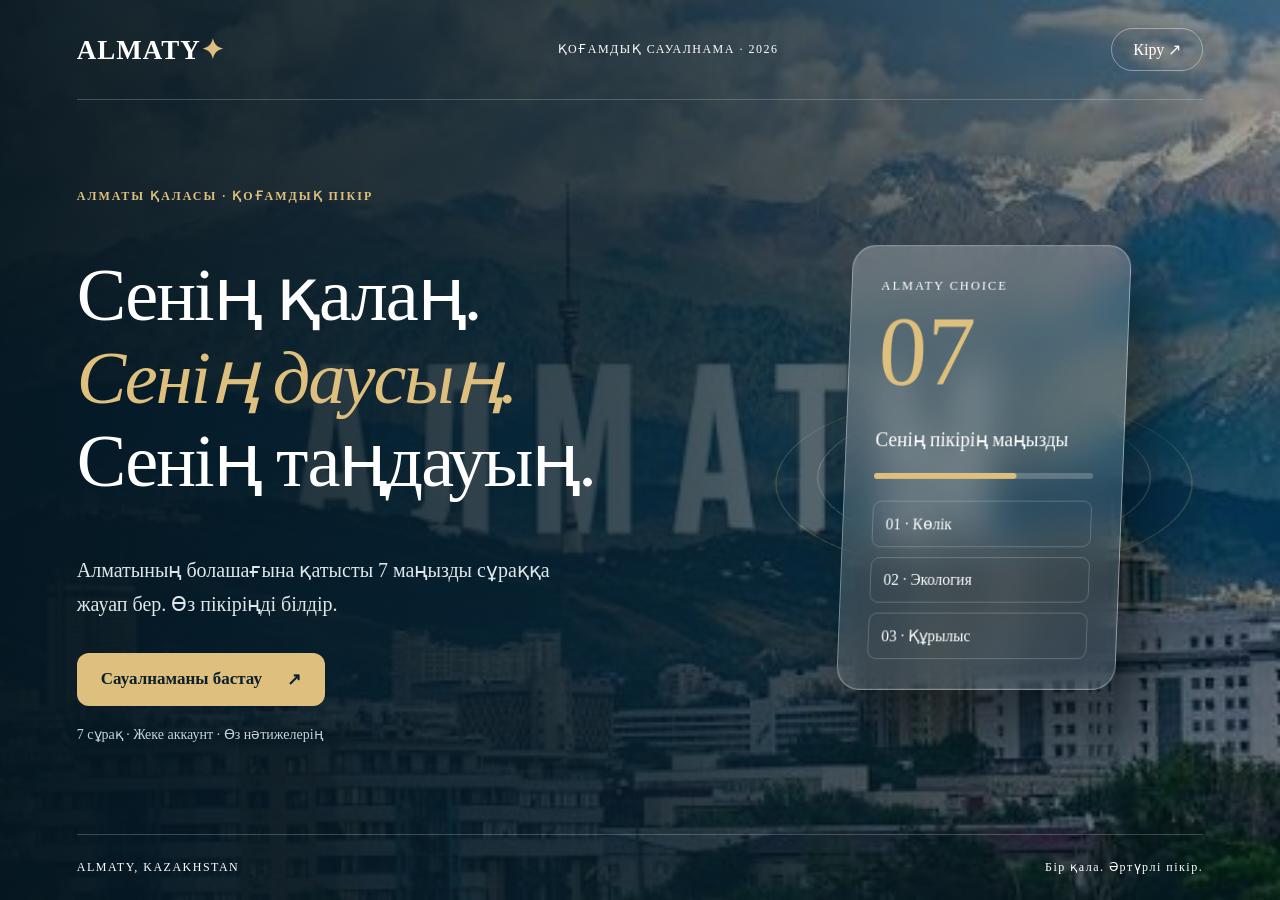
<file: index.html>
<!DOCTYPE html>
<html lang="kk">
<head>
  <meta charset="UTF-8">
  <meta name="viewport" content="width=device-width, initial-scale=1">
  <title>ALMATY CHOICE | Басты бет</title>
  <link rel="stylesheet" href="style.css">
</head>
<body class="home-page">

  <div class="home-screen">
    <header class="topbar">
      <a class="logo" href="index.html">ALMATY<span>✦</span></a>
      <span class="top-label">ҚОҒАМДЫҚ САУАЛНАМА · 2026</span>
      <a class="top-link" href="login.html">Кіру ↗</a>
    </header>

    <main class="home-main">
      <div class="home-copy">
        <p class="eyebrow">АЛМАТЫ ҚАЛАСЫ · ҚОҒАМДЫҚ ПІКІР</p>

        <h1>
          Сенің қалаң.<br>
          <em>Сенің даусың.</em><br>
          Сенің таңдауың.
        </h1>

        <p class="lead">
          Алматының болашағына қатысты 7 маңызды
          сұраққа жауап бер. Өз пікіріңді білдір.
        </p>

        <a class="primary-btn" href="login.html">
          Сауалнаманы бастау <span>↗</span>
        </a>

        <p class="micro-text">
          7 сұрақ · Жеке аккаунт · Өз нәтижелерің
        </p>
      </div>

      <div class="showcase" aria-hidden="true">
        <div class="orbit orbit-one"></div>
        <div class="orbit orbit-two"></div>

        <div class="float-shell">
          <div class="float-card">
            <span class="float-label">ALMATY CHOICE</span>
            <div class="float-number">07</div>
            <p>Сенің пікірің маңызды</p>
            <div class="fake-progress">
              <span></span>
            </div>
            <div class="fake-option">01 · Көлік</div>
            <div class="fake-option">02 · Экология</div>
            <div class="fake-option">03 · Құрылыс</div>
          </div>
        </div>
      </div>
    </main>

    <footer class="home-footer">
      <span>ALMATY, KAZAKHSTAN</span>
      <span>Бір қала. Әртүрлі пікір.</span>
    </footer>
  </div>

</body>
</html>
</file>
<file: style.css>
:root {
  --dark: #0c202b;
  --navy: #123645;
  --gold: #dfbf7d;
  --cream: #f5f1e8;
  --teal: #286f75;
  --line: #dce4e5;
  --muted: #6e838c;
}

* { box-sizing: border-box; }

html { scroll-behavior: smooth; }

body {
  margin: 0;
  font-family: "Times New Roman", Times, serif;
  background: var(--cream);
  color: var(--dark);
}

a { color: inherit; text-decoration: none; }
button, input, textarea { font: inherit; }
button { cursor: pointer; }
[hidden] { display: none !important; }

:focus-visible {
  outline: 3px solid var(--gold);
  outline-offset: 3px;
}

.logo {
  font-size: 27px;
  font-weight: bold;
  letter-spacing: 1px;
}
.logo span { color: var(--gold); }

.eyebrow {
  font-size: 12px;
  font-weight: bold;
  letter-spacing: 2px;
  text-transform: uppercase;
  color: var(--gold);
}

.primary-btn {
  display: inline-flex;
  align-items: center;
  justify-content: center;
  gap: 25px;
  padding: 16px 24px;
  border: 0;
  border-radius: 12px;
  background: var(--gold);
  color: var(--dark);
  font-size: 17px;
  font-weight: bold;
  transition: transform .25s, background .25s;
}

.primary-btn:hover:not(:disabled) {
  transform: translateY(-3px);
  background: #efce8d;
}

.primary-btn:disabled {
  opacity: .45;
  cursor: not-allowed;
}

.ghost-btn {
  display: inline-flex;
  justify-content: center;
  padding: 13px 22px;
  background: transparent;
  border: 1px solid #aabac0;
  border-radius: 11px;
  color: inherit;
  font-size: 16px;
}

/* БАСТЫ БЕТ */

.home-screen {
  min-height: 100svh;
  display: flex;
  flex-direction: column;
  padding: 0 6%;
  color: white;
  background:
    linear-gradient(90deg,
      rgba(5,22,32,.96),
      rgba(8,30,42,.78) 52%,
      rgba(8,30,42,.36)),
    url("almaty.jpg") center / cover no-repeat;
  overflow: hidden;
}

.topbar, .home-footer {
  display: flex;
  justify-content: space-between;
  align-items: center;
  gap: 20px;
}

.topbar {
  padding: 28px 0;
  border-bottom: 1px solid #ffffff35;
}

.top-label, .home-footer {
  font-size: 12px;
  letter-spacing: 1.5px;
}

.top-link {
  border: 1px solid #ffffff65;
  padding: 11px 21px;
  border-radius: 30px;
}

.home-main {
  flex: 1;
  display: grid;
  grid-template-columns: 1.2fr .8fr;
  align-items: center;
  gap: 30px;
  padding: 65px 0;
}

.home-copy h1 {
  font-size: clamp(42px, 5.8vw, 86px);
  line-height: 1.12;
  font-weight: normal;
  letter-spacing: -2px;
}

.home-copy h1 em {
  color: var(--gold);
  font-style: italic;
}

.lead {
  max-width: 520px;
  font-size: 20px;
  line-height: 1.7;
  color: #e0e7e9;
  margin-bottom: 32px;
}

.micro-text {
  margin-top: 20px;
  color: #c6d4d8;
  font-size: 14px;
}

.home-footer {
  padding: 25px 0;
  border-top: 1px solid #ffffff35;
}

/* 3D КАРТОЧКА */

.showcase {
  position: relative;
  min-height: 430px;
  display: grid;
  place-items: center;
  perspective: 1000px;
}

.orbit {
  position: absolute;
  width: 330px;
  height: 330px;
  border: 1px solid #ffffff45;
  border-radius: 50%;
  transform: rotateX(65deg) rotateZ(25deg);
}

.orbit-two {
  width: 410px;
  height: 410px;
  border-color: #dfbf7d55;
  animation: orbitMove 12s linear infinite;
}

.float-shell {
  animation: floatUp 5s ease-in-out infinite;
}

.float-card {
  width: 290px;
  padding: 30px;
  border: 1px solid #ffffff65;
  border-radius: 24px;
  background: linear-gradient(140deg,
    rgba(255,255,255,.25),
    rgba(255,255,255,.06));
  backdrop-filter: blur(20px);
  box-shadow: 25px 35px 70px #0007;
  transform: rotateY(-16deg) rotateX(8deg);
  transition: transform .4s;
}

.float-card:hover {
  transform: rotateY(0) rotateX(0) scale(1.04);
}

.float-label { font-size: 13px; letter-spacing: 2px; }
.float-number { font-size: 100px; color: var(--gold); }
.float-card p { font-size: 20px; }

.fake-progress {
  height: 6px;
  background: #ffffff35;
  border-radius: 10px;
  margin: 22px 0;
}
.fake-progress span {
  display: block;
  width: 65%;
  height: 100%;
  border-radius: 10px;
  background: var(--gold);
}
.fake-option {
  padding: 13px;
  margin-top: 10px;
  border: 1px solid #ffffff35;
  border-radius: 9px;
}

@keyframes floatUp {
  0%,100% { transform: translateY(0); }
  50% { transform: translateY(-17px); }
}
@keyframes orbitMove {
  0% { transform: rotateX(65deg) rotateZ(0deg); }
  100% { transform: rotateX(65deg) rotateZ(360deg); }
}

/* КІРУ БЕТІ */

.auth-page {
  min-height: 100svh;
  background: #e9eeed;
  padding: 25px;
}

.back-home {
  display: inline-block;
  margin-bottom: 20px;
  font-size: 16px;
  font-weight: bold;
}

.auth-layout {
  max-width: 1120px;
  min-height: 690px;
  margin: auto;
  display: grid;
  grid-template-columns: 1fr 1fr;
  border-radius: 26px;
  overflow: hidden;
  background: white;
  box-shadow: 0 25px 70px #122e3b20;
}

.auth-promo {
  display: flex;
  flex-direction: column;
  justify-content: space-between;
  padding: 45px;
  color: white;
  background:
    linear-gradient(150deg,#0c202be8,#143b4bc7),
    url("almaty.jpg") center / cover;
}

.promo-mark { letter-spacing: 2px; font-weight: bold; }
.auth-promo h1 {
  font-size: clamp(38px,4vw,58px);
  font-weight: normal;
  line-height: 1.15;
}
.auth-promo h1 em { color: var(--gold); }
.auth-promo p { font-size: 18px; line-height: 1.7; }
.promo-bottom { letter-spacing: 2px; font-size: 12px; }

.auth-card {
  padding: 20px clamp(25px,4vw,65px) 35px;
  display: flex;
  flex-direction: column;
  justify-content: center;
}

.monkey-stage {
  height: 185px;
  display: flex;
  justify-content: center;
  overflow: hidden;
}

.monkey {
  width: 235px;
  height: 200px;
  animation: monkeyFloat 4s ease-in-out infinite;
}

.monkey .pupil {
  transition: transform .16s ease;
}

.monkey-hands {
  transform: translateY(140px);
  transition: transform .45s cubic-bezier(.2,.8,.2,1);
}

.monkey.covering .monkey-hands {
  transform: translateY(0);
}

@keyframes monkeyFloat {
  0%,100% { translate: 0 0; }
  50% { translate: 0 -5px; }
}

.auth-tabs {
  display: flex;
  padding: 5px;
  background: #edf2f1;
  border-radius: 12px;
}

.auth-tabs button {
  flex: 1;
  border: 0;
  padding: 12px;
  background: transparent;
  border-radius: 9px;
  color: #657982;
}

.auth-tabs button.active {
  background: white;
  color: var(--dark);
  font-weight: bold;
  box-shadow: 0 3px 12px #00000012;
}

.auth-card h2 {
  font-size: 32px;
  margin: 25px 0 7px;
}

.auth-subtitle {
  color: var(--muted);
  margin: 0 0 24px;
  font-size: 16px;
}

.auth-card label, #customArea label {
  display: block;
  font-weight: bold;
  margin: 14px 0 8px;
}

.auth-card input, #customAnswer {
  width: 100%;
  min-width: 0;
  padding: 15px;
  border: 1px solid #d5e0e2;
  border-radius: 11px;
  background: #f8faf9;
  outline: none;
  font-size: 17px;
}

.auth-card input:focus, #customAnswer:focus {
  border-color: var(--teal);
}

.password-field {
  display: flex;
  align-items: center;
  position: relative;
}
.password-field input { padding-right: 90px; }
.password-field button {
  position: absolute;
  right: 10px;
  border: 0;
  background: transparent;
  color: var(--teal);
  font-size: 14px;
}

.auth-submit { width: 100%; margin-top: 15px; }

.form-message {
  min-height: 20px;
  color: #b23c3c;
  font-size: 14px;
  line-height: 1.5;
}

.or-divider {
  text-align: center;
  margin: 20px 0;
  color: #80929a;
}

.google-btn {
  width: 100%;
  padding: 15px;
  border: 1px solid #d4e0e2;
  border-radius: 11px;
  background: white;
  font-size: 16px;
}

.google-mark {
  font-family: Arial,sans-serif;
  font-weight: bold;
  color: #4285f4;
  margin-right: 10px;
}

.auth-note {
  color: var(--muted);
  text-align: center;
  font-size: 13px;
}

/* САУАЛНАМА ЖӘНЕ НӘТИЖЕ */

.inner-page {
  min-height: 100svh;
  background: radial-gradient(circle at top right,
    #d5e7e4, #f5f1e8 55%);
}

.inner-header {
  display: flex;
  align-items: center;
  justify-content: space-between;
  gap: 15px;
  padding: 24px 5%;
  border-bottom: 1px solid #cbd8d8;
}

.user-email {
  color: var(--muted);
  font-size: 14px;
  overflow-wrap: anywhere;
}

.survey-screen, .result-screen {
  min-height: calc(100svh - 95px);
  display: grid;
  place-items: center;
  padding: 35px 20px;
}

.survey-card, .result-panel {
  width: min(100%, 760px);
  padding: clamp(25px,5vw,55px);
  background: white;
  border: 1px solid var(--line);
  border-radius: 24px;
  box-shadow: 0 25px 70px #12364512;
}

.survey-top {
  display: flex;
  align-items: center;
  justify-content: space-between;
  gap: 12px;
}

.progress-track {
  height: 7px;
  margin: 23px 0 35px;
  background: #e9eeee;
  border-radius: 20px;
  overflow: hidden;
}

.progress-fill {
  height: 100%;
  width: 0;
  background: var(--teal);
  transition: width .35s;
}

.survey-card .eyebrow { color: var(--teal); }
.survey-card h1 {
  font-size: clamp(25px,3vw,37px);
  font-weight: normal;
  line-height: 1.4;
}

.survey-options {
  display: grid;
  gap: 12px;
  margin-top: 30px;
}

.answer-option {
  width: 100%;
  padding: 17px 20px;
  border: 1.5px solid #dce5e5;
  border-radius: 12px;
  background: #fff;
  color: var(--dark);
  text-align: left;
  font-size: 17px;
  line-height: 1.5;
  transition: .2s;
}

.answer-option:hover { border-color: var(--teal); }

.answer-option.selected {
  border-color: var(--teal);
  background: #eaf6f3;
  box-shadow: inset 4px 0 var(--teal);
}

#customArea { margin-top: 18px; }
#customAnswer { resize: vertical; }

.survey-actions, .result-actions {
  display: flex;
  justify-content: space-between;
  gap: 15px;
  margin-top: 30px;
}

.success-icon {
  display: grid;
  place-items: center;
  width: 65px;
  height: 65px;
  background: #d9eee7;
  color: var(--teal);
  border-radius: 18px;
  font-size: 32px;
}

.result-panel h1 { font-size: 37px; }
.result-panel > p { line-height: 1.7; }

.answers-list { margin-top: 25px; }

.answer-item {
  padding: 17px 0;
  border-bottom: 1px solid var(--line);
}

.answer-item strong {
  display: block;
  margin-bottom: 10px;
  line-height: 1.5;
}

.answer-item p {
  margin: 0;
  color: var(--teal);
  overflow-wrap: anywhere;
}

/* МОБИЛЬДІК НҰСҚА */

@media (max-width: 800px) {
  .home-main { grid-template-columns: 1fr; padding: 55px 0; }
  .home-copy h1 { font-size: 46px; }
  .showcase { min-height: 320px; }
  .float-card { width: 240px; }
  .orbit { width: 270px; height: 270px; }
  .orbit-two { width: 310px; height: 310px; }
  .top-label { display: none; }

  .auth-layout { grid-template-columns: 1fr; }
  .auth-promo { display: none; }
  .auth-card { padding: 25px; }
}

@media (max-width: 480px) {
  .home-copy h1 { font-size: 37px; }
  .home-footer { font-size: 10px; }
  .survey-card, .result-panel { padding: 24px 18px; }
  .inner-header { flex-wrap: wrap; }
  .user-email { max-width: 150px; }
  .survey-actions, .result-actions { flex-wrap: wrap; }
}

@media (prefers-reduced-motion: reduce) {
  *, *::before, *::after {
    animation: none !important;
    transition: none !important;
  }
}
</file>
